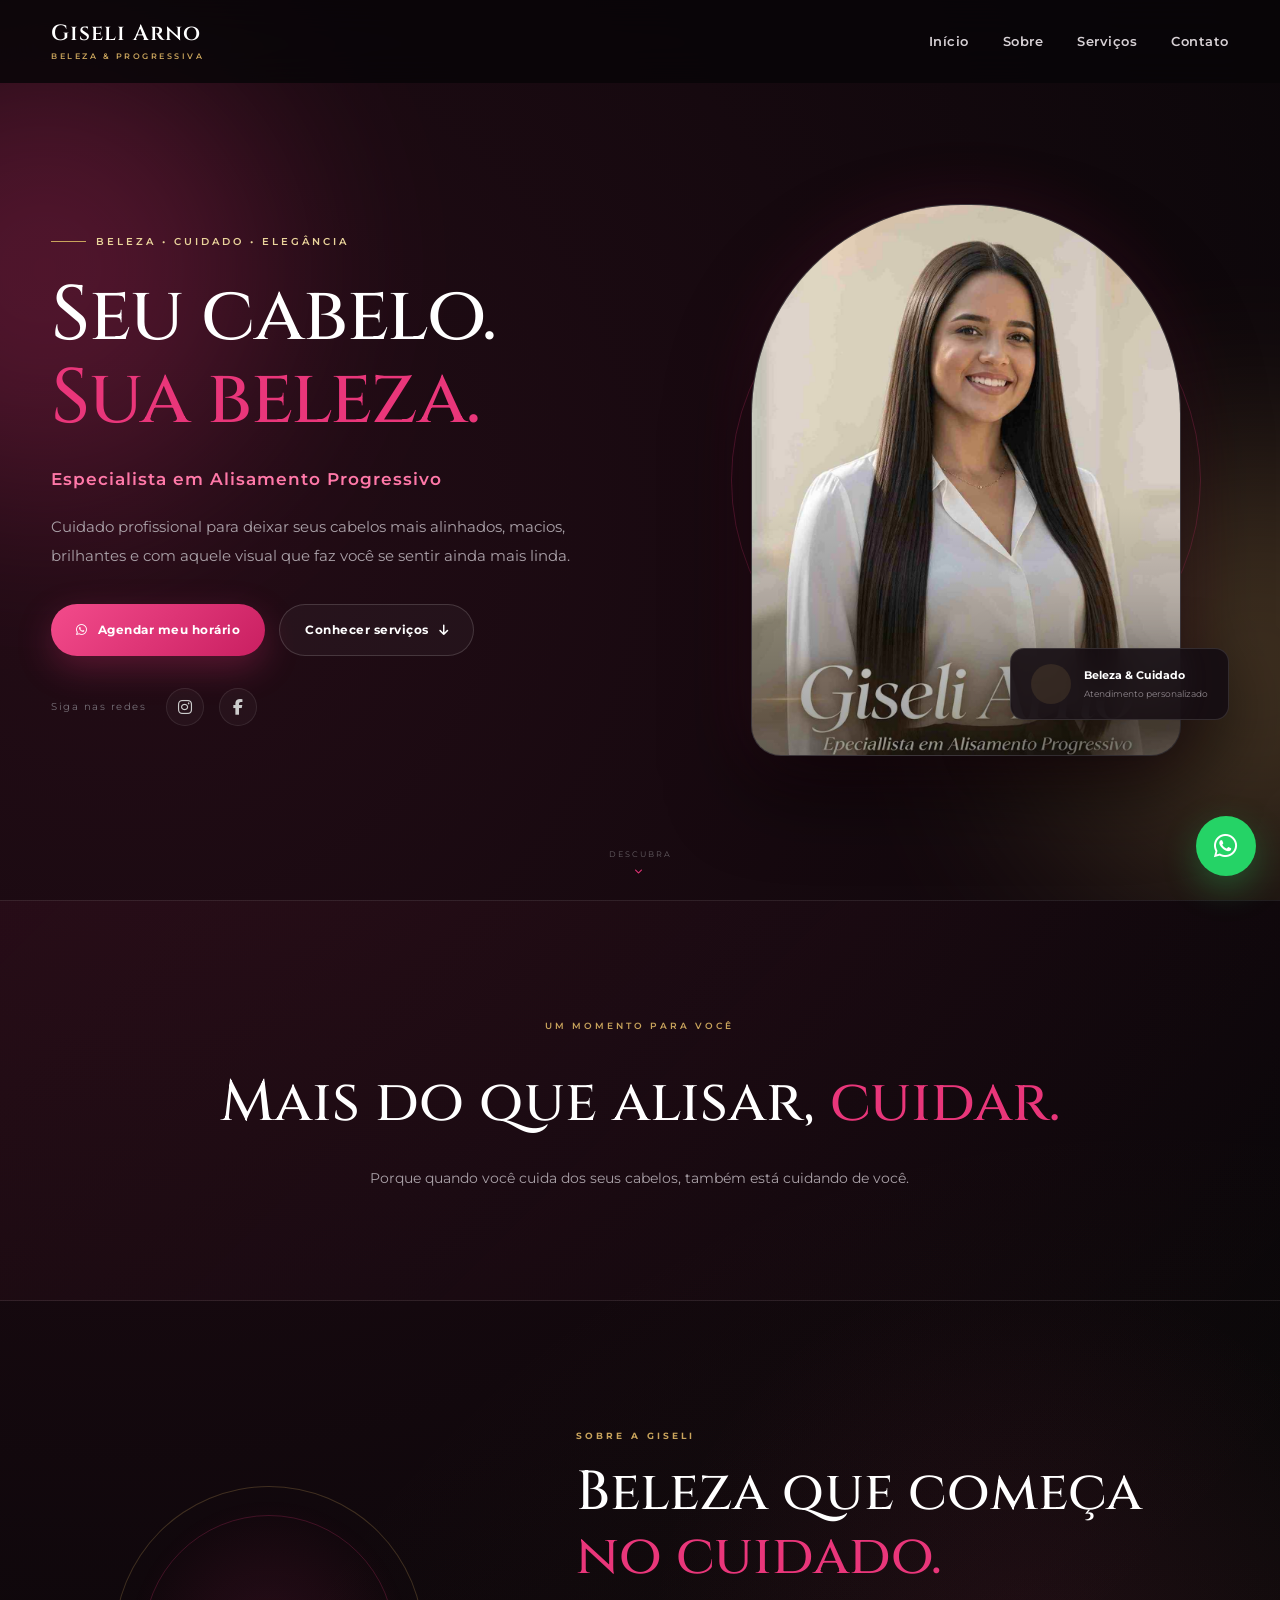
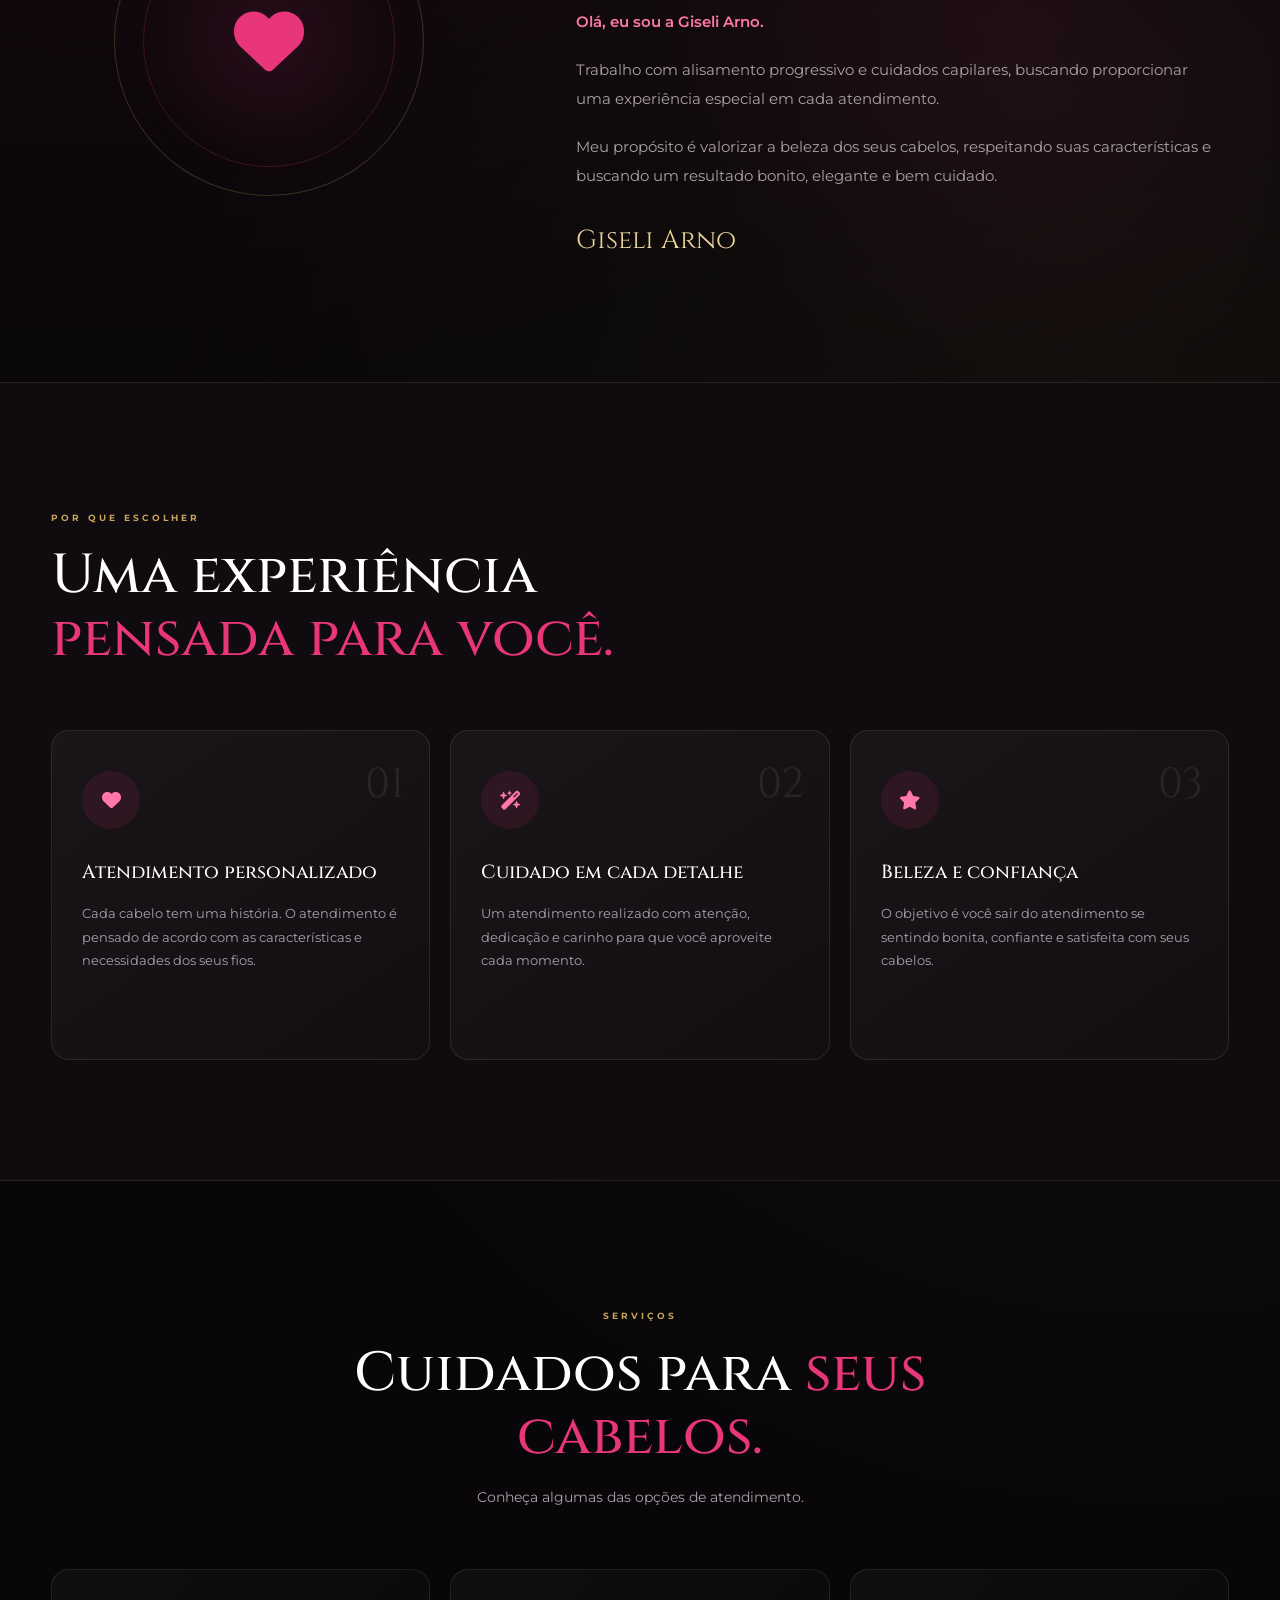
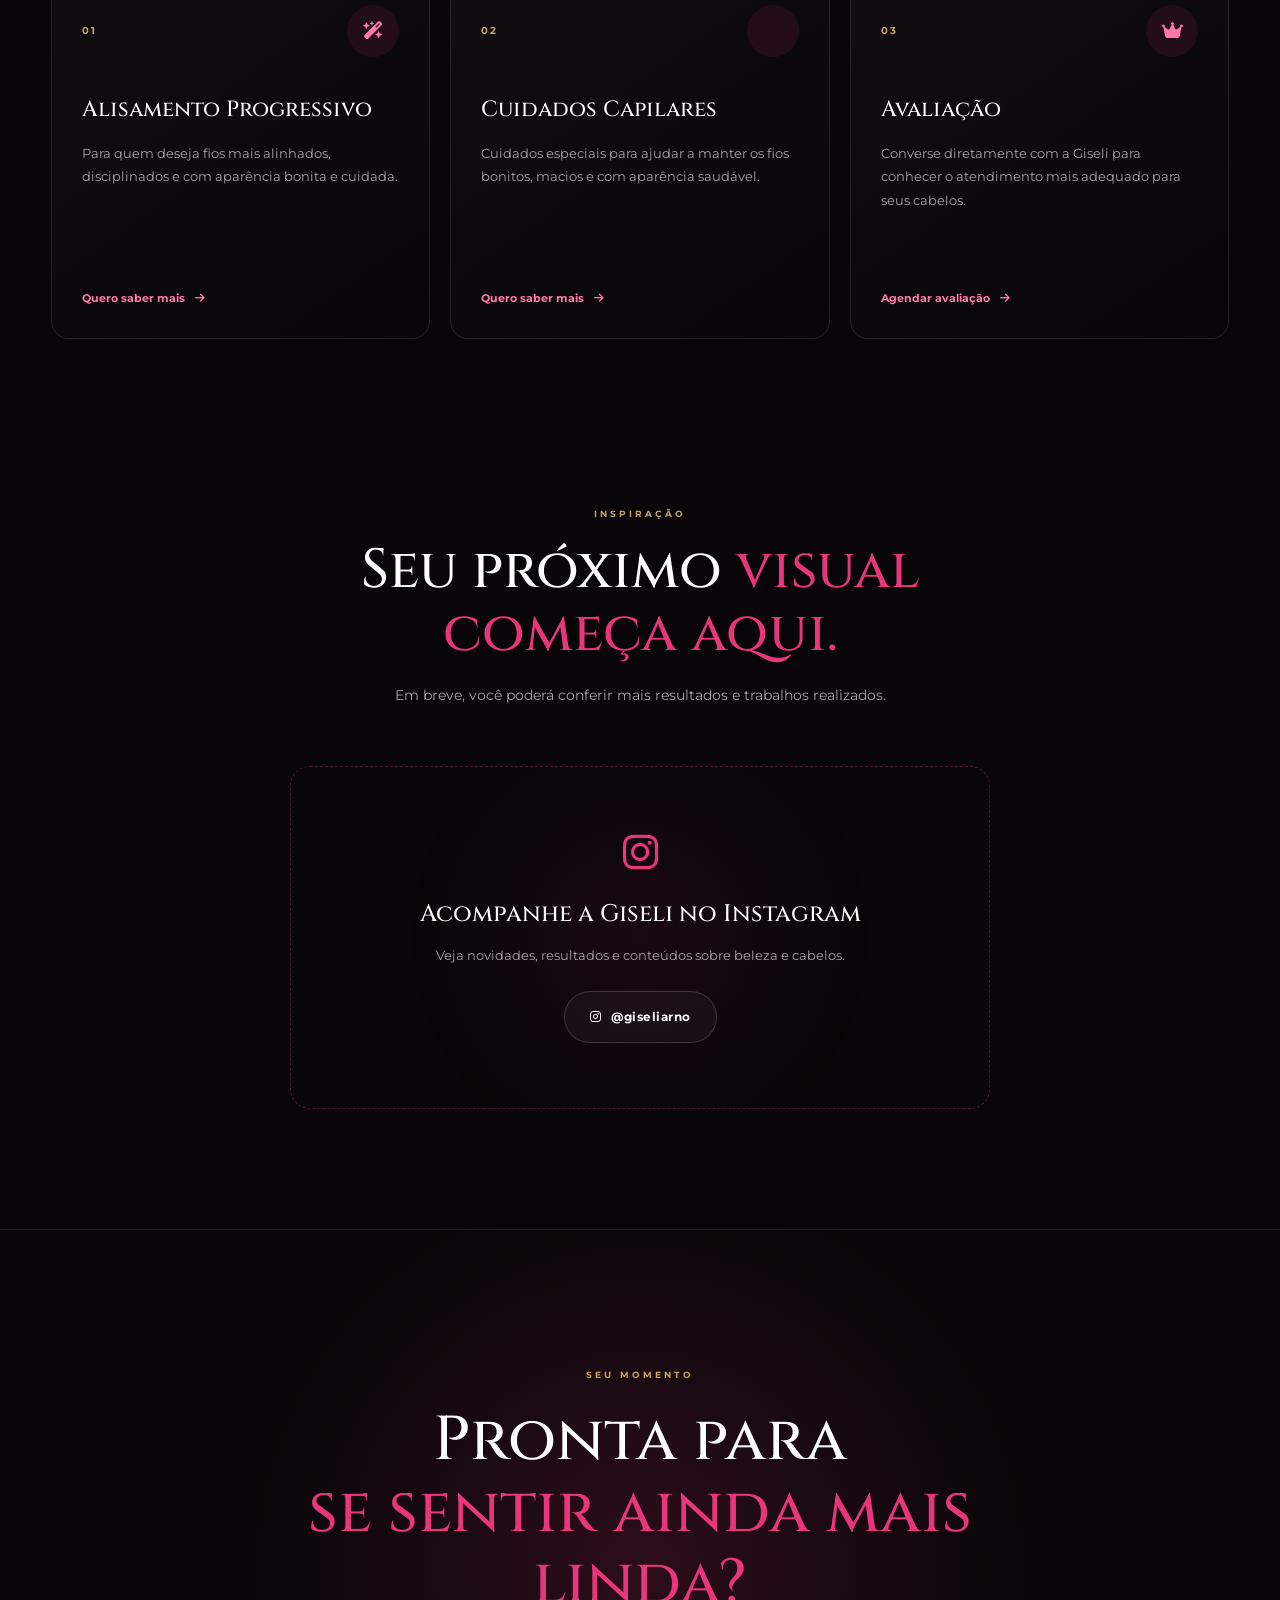
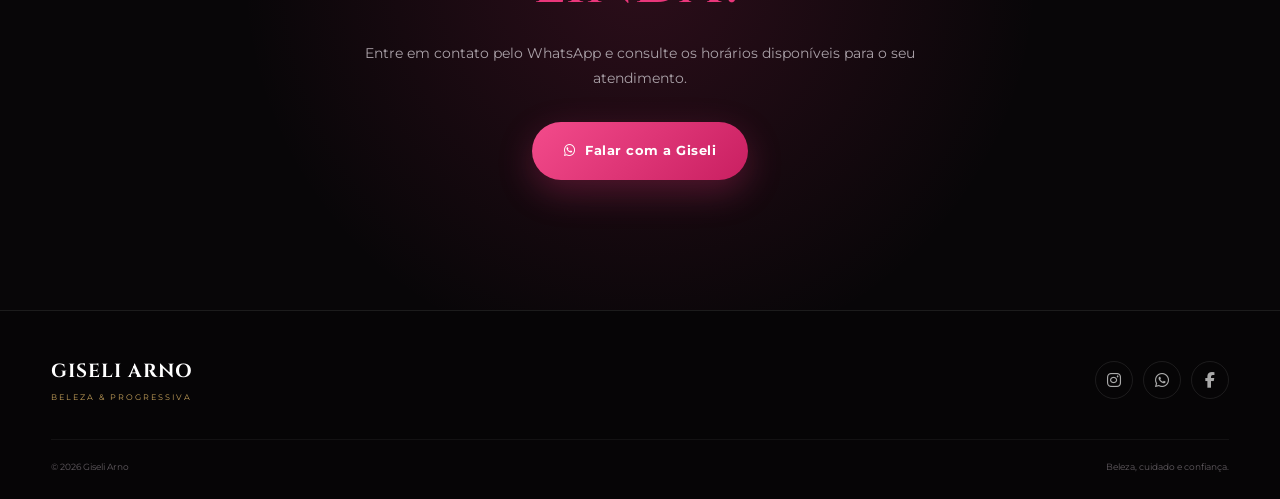
<file: index.html>
<!DOCTYPE html>
<html lang="pt-BR">

<head>
    <meta charset="UTF-8">

    <meta
        name="viewport"
        content="width=device-width, initial-scale=1.0"
    >

    <meta
        name="description"
        content="Giseli Arno — Alisamento Progressivo, beleza e cuidado profissional para seus cabelos."
    >

    <meta name="theme-color" content="#0a0709">

    <title>Giseli Arno | Beleza & Progressiva</title>

    <!-- Google Fonts -->
    <link rel="preconnect" href="https://fonts.googleapis.com">
    <link rel="preconnect" href="https://fonts.gstatic.com" crossorigin>

    <link
        href="https://fonts.googleapis.com/css2?family=Cinzel:wght@500;600&family=Montserrat:wght@400;500;600;700&display=swap"
        rel="stylesheet"
    >

    <!-- Font Awesome -->
    <link
        rel="stylesheet"
        href="https://cdnjs.cloudflare.com/ajax/libs/font-awesome/6.5.2/css/all.min.css"
    >

    <!-- CSS -->
    <link rel="stylesheet" href="style.css">
</head>

<body>

    <!-- ==================================================
         MENU
    =================================================== -->

    <header class="header" id="header">

        <div class="container header-content">

            <a href="#inicio" class="logo">
                <span>Giseli Arno</span>
                <small>BELEZA & PROGRESSIVA</small>
            </a>

            <button
                class="menu-toggle"
                id="menuToggle"
                aria-label="Abrir menu"
                type="button"
            >
                <i class="fas fa-bars"></i>
            </button>

            <nav class="nav" id="nav">

                <a href="#inicio">Início</a>
                <a href="#sobre">Sobre</a>
                <a href="#servicos">Serviços</a>
                <a href="#contato">Contato</a>

            </nav>

        </div>

    </header>


    <!-- ==================================================
         CONTEÚDO
    =================================================== -->

    <main>

        <!-- ==================================================
             HERO
        =================================================== -->

        <section class="hero" id="inicio">

            <div class="hero-glow hero-glow-one"></div>
            <div class="hero-glow hero-glow-two"></div>

            <div class="container hero-grid">

                <!-- TEXTO -->

                <div class="hero-content">

                    <div class="hero-kicker">
                        <span></span>
                        BELEZA • CUIDADO • ELEGÂNCIA
                    </div>

                    <h1>
                        Seu cabelo.
                        <strong>
                            Sua beleza.
                        </strong>
                    </h1>

                    <p class="hero-specialty">
                        Especialista em Alisamento Progressivo
                    </p>

                    <p class="hero-text">
                        Cuidado profissional para deixar seus cabelos
                        mais alinhados, macios, brilhantes e com aquele
                        visual que faz você se sentir ainda mais linda.
                    </p>

                    <div class="hero-buttons">

                        <a
                            href="https://wa.me/5545988037494?text=Olá%20Giseli!%20Gostaria%20de%20agendar%20um%20horário."
                            target="_blank"
                            rel="noopener noreferrer"
                            class="btn btn-primary"
                        >
                            <i class="fab fa-whatsapp"></i>
                            Agendar meu horário
                        </a>

                        <a
                            href="#servicos"
                            class="btn btn-secondary"
                        >
                            Conhecer serviços
                            <i class="fas fa-arrow-down"></i>
                        </a>

                    </div>

                    <div class="hero-social">

                        <span>Siga nas redes</span>

                        <a
                            href="https://instagram.com/giseliarno"
                            target="_blank"
                            rel="noopener noreferrer"
                            aria-label="Instagram"
                        >
                            <i class="fab fa-instagram"></i>
                        </a>

                        <a
                            href="https://facebook.com/"
                            target="_blank"
                            rel="noopener noreferrer"
                            aria-label="Facebook"
                        >
                            <i class="fab fa-facebook-f"></i>
                        </a>

                    </div>

                </div>


                <!-- FOTO -->

                <div class="hero-visual">

                    <div class="hero-ring"></div>

                    <div class="hero-photo">

                        <img
                            src="gisele-arno.jpg"
                            alt="Giseli Arno — especialista em alisamento progressivo"
                        >

                    </div>

                    <div class="hero-card">

                        <div class="hero-card-icon">
                            <i class="fas fa-sparkles"></i>
                        </div>

                        <div>
                            <strong>Beleza & Cuidado</strong>

                            <span>
                                Atendimento personalizado
                            </span>
                        </div>

                    </div>

                </div>

            </div>

            <div class="scroll-indicator">
                <span>Descubra</span>
                <i class="fas fa-chevron-down"></i>
            </div>

        </section>


        <!-- ==================================================
             FRASE DE IMPACTO
        =================================================== -->

        <section class="statement">

            <div class="container statement-content">

                <span class="section-mini-title">
                    UM MOMENTO PARA VOCÊ
                </span>

                <h2>
                    Mais do que alisar,
                    <em>cuidar.</em>
                </h2>

                <p>
                    Porque quando você cuida dos seus cabelos,
                    também está cuidando de você.
                </p>

            </div>

        </section>


        <!-- ==================================================
             SOBRE
        =================================================== -->

        <section class="about section" id="sobre">

            <div class="container about-grid">

                <div class="about-decoration">
                    <i class="fas fa-heart"></i>
                </div>

                <div class="about-content">

                    <span class="section-label">
                        SOBRE A GISELI
                    </span>

                    <h2>
                        Beleza que começa
                        <span>no cuidado.</span>
                    </h2>

                    <p>
                        Olá, eu sou a Giseli Arno.
                    </p>

                    <p>
                        Trabalho com alisamento progressivo e cuidados
                        capilares, buscando proporcionar uma experiência
                        especial em cada atendimento.
                    </p>

                    <p>
                        Meu propósito é valorizar a beleza dos seus
                        cabelos, respeitando suas características e
                        buscando um resultado bonito, elegante e
                        bem cuidado.
                    </p>

                    <div class="about-signature">
                        Giseli Arno
                    </div>

                </div>

            </div>

        </section>


        <!-- ==================================================
             DIFERENCIAIS
        =================================================== -->

        <section class="benefits section">

            <div class="container">

                <div class="section-heading">

                    <span class="section-label">
                        POR QUE ESCOLHER
                    </span>

                    <h2>
                        Uma experiência
                        <span>pensada para você.</span>
                    </h2>

                </div>


                <div class="benefits-grid">

                    <article class="benefit-card">

                        <div class="benefit-number">
                            01
                        </div>

                        <div class="benefit-icon">
                            <i class="fas fa-heart"></i>
                        </div>

                        <h3>
                            Atendimento personalizado
                        </h3>

                        <p>
                            Cada cabelo tem uma história. O atendimento
                            é pensado de acordo com as características
                            e necessidades dos seus fios.
                        </p>

                    </article>


                    <article class="benefit-card">

                        <div class="benefit-number">
                            02
                        </div>

                        <div class="benefit-icon">
                            <i class="fas fa-wand-magic-sparkles"></i>
                        </div>

                        <h3>
                            Cuidado em cada detalhe
                        </h3>

                        <p>
                            Um atendimento realizado com atenção,
                            dedicação e carinho para que você aproveite
                            cada momento.
                        </p>

                    </article>


                    <article class="benefit-card">

                        <div class="benefit-number">
                            03
                        </div>

                        <div class="benefit-icon">
                            <i class="fas fa-star"></i>
                        </div>

                        <h3>
                            Beleza e confiança
                        </h3>

                        <p>
                            O objetivo é você sair do atendimento
                            se sentindo bonita, confiante e satisfeita
                            com seus cabelos.
                        </p>

                    </article>

                </div>

            </div>

        </section>


        <!-- ==================================================
             SERVIÇOS
        =================================================== -->

        <section class="services section" id="servicos">

            <div class="container">

                <div class="section-heading center">

                    <span class="section-label">
                        SERVIÇOS
                    </span>

                    <h2>
                        Cuidados para
                        <span>seus cabelos.</span>
                    </h2>

                    <p>
                        Conheça algumas das opções de atendimento.
                    </p>

                </div>


                <div class="services-grid">

                    <article class="service">

                        <div class="service-top">

                            <span class="service-number">
                                01
                            </span>

                            <div class="service-icon">
                                <i class="fas fa-wand-magic-sparkles"></i>
                            </div>

                        </div>

                        <h3>
                            Alisamento Progressivo
                        </h3>

                        <p>
                            Para quem deseja fios mais alinhados,
                            disciplinados e com aparência bonita
                            e cuidada.
                        </p>

                        <a
                            href="https://wa.me/5545988037494?text=Olá%20Giseli!%20Gostaria%20de%20saber%20mais%20sobre%20o%20alisamento%20progressivo."
                            target="_blank"
                            rel="noopener noreferrer"
                        >
                            Quero saber mais
                            <i class="fas fa-arrow-right"></i>
                        </a>

                    </article>


                    <article class="service">

                        <div class="service-top">

                            <span class="service-number">
                                02
                            </span>

                            <div class="service-icon">
                                <i class="fas fa-sparkles"></i>
                            </div>

                        </div>

                        <h3>
                            Cuidados Capilares
                        </h3>

                        <p>
                            Cuidados especiais para ajudar a manter
                            os fios bonitos, macios e com aparência
                            saudável.
                        </p>

                        <a
                            href="https://wa.me/5545988037494?text=Olá%20Giseli!%20Gostaria%20de%20saber%20mais%20sobre%20os%20cuidados%20capilares."
                            target="_blank"
                            rel="noopener noreferrer"
                        >
                            Quero saber mais
                            <i class="fas fa-arrow-right"></i>
                        </a>

                    </article>


                    <article class="service">

                        <div class="service-top">

                            <span class="service-number">
                                03
                            </span>

                            <div class="service-icon">
                                <i class="fas fa-crown"></i>
                            </div>

                        </div>

                        <h3>
                            Avaliação
                        </h3>

                        <p>
                            Converse diretamente com a Giseli para
                            conhecer o atendimento mais adequado
                            para seus cabelos.
                        </p>

                        <a
                            href="https://wa.me/5545988037494?text=Olá%20Giseli!%20Gostaria%20de%20agendar%20uma%20avaliação."
                            target="_blank"
                            rel="noopener noreferrer"
                        >
                            Agendar avaliação
                            <i class="fas fa-arrow-right"></i>
                        </a>

                    </article>

                </div>

            </div>

        </section>


        <!-- ==================================================
             INSTAGRAM / GALERIA
        =================================================== -->

        <section class="gallery section">

            <div class="container">

                <div class="section-heading center">

                    <span class="section-label">
                        INSPIRAÇÃO
                    </span>

                    <h2>
                        Seu próximo
                        <span>visual começa aqui.</span>
                    </h2>

                    <p>
                        Em breve, você poderá conferir mais resultados
                        e trabalhos realizados.
                    </p>

                </div>


                <div class="gallery-placeholder">

                    <i class="fab fa-instagram"></i>

                    <h3>
                        Acompanhe a Giseli no Instagram
                    </h3>

                    <p>
                        Veja novidades, resultados e conteúdos
                        sobre beleza e cabelos.
                    </p>

                    <a
                        href="https://instagram.com/giseliarno"
                        target="_blank"
                        rel="noopener noreferrer"
                        class="btn btn-secondary"
                    >
                        <i class="fab fa-instagram"></i>
                        @giseliarno
                    </a>

                </div>

            </div>

        </section>


        <!-- ==================================================
             CTA FINAL
        =================================================== -->

        <section class="cta" id="contato">

            <div class="cta-background"></div>

            <div class="container cta-content">

                <span class="section-label">
                    SEU MOMENTO
                </span>

                <h2>
                    Pronta para
                    <span>se sentir ainda mais linda?</span>
                </h2>

                <p>
                    Entre em contato pelo WhatsApp e consulte
                    os horários disponíveis para o seu atendimento.
                </p>

                <a
                    href="https://wa.me/5545988037494?text=Olá%20Giseli!%20Vi%20seu%20site%20e%20gostaria%20de%20agendar%20um%20horário."
                    target="_blank"
                    rel="noopener noreferrer"
                    class="btn btn-primary btn-large"
                >
                    <i class="fab fa-whatsapp"></i>
                    Falar com a Giseli
                </a>

            </div>

        </section>

    </main>


    <!-- ==================================================
         RODAPÉ
    =================================================== -->

    <footer class="footer">

        <div class="container">

            <div class="footer-main">

                <div class="footer-brand">

                    <strong>
                        GISELI ARNO
                    </strong>

                    <span>
                        BELEZA & PROGRESSIVA
                    </span>

                </div>


                <div class="footer-social">

                    <a
                        href="https://instagram.com/giseliarno"
                        target="_blank"
                        rel="noopener noreferrer"
                        aria-label="Instagram"
                    >
                        <i class="fab fa-instagram"></i>
                    </a>

                    <a
                        href="https://wa.me/5545988037494"
                        target="_blank"
                        rel="noopener noreferrer"
                        aria-label="WhatsApp"
                    >
                        <i class="fab fa-whatsapp"></i>
                    </a>

                    <a
                        href="https://facebook.com/"
                        target="_blank"
                        rel="noopener noreferrer"
                        aria-label="Facebook"
                    >
                        <i class="fab fa-facebook-f"></i>
                    </a>

                </div>

            </div>


            <div class="footer-bottom">

                <span>
                    © 2026 Giseli Arno
                </span>

                <span>
                    Beleza, cuidado e confiança.
                </span>

            </div>

        </div>

    </footer>


    <!-- ==================================================
         WHATSAPP FLUTUANTE
    =================================================== -->

    <a
        href="https://wa.me/5545988037494?text=Olá%20Giseli!%20Vi%20seu%20site%20e%20gostaria%20de%20agendar%20um%20horário."
        target="_blank"
        rel="noopener noreferrer"
        class="whatsapp-float"
        aria-label="Falar com a Giseli pelo WhatsApp"
    >
        <i class="fab fa-whatsapp"></i>
    </a>


    <!-- JavaScript -->
    <script src="script.js"></script>

</body>

</html>
</file>
<file: style.css>
/* =========================================================
   GISELI ARNO — BELEZA & PROGRESSIVA
   VERSÃO 2
========================================================= */

:root {
    --preto: #080608;
    --preto-2: #100b0f;
    --preto-3: #171015;

    --rosa: #e9367a;
    --rosa-claro: #ff78a8;
    --rosa-suave: #ffb7cf;

    --dourado: #c9a45c;
    --dourado-claro: #ead49b;

    --branco: #ffffff;
    --texto: #eeeeee;
    --cinza: #aaa1a8;

    --borda: rgba(255, 255, 255, 0.09);

    --sombra:
        0 25px 70px rgba(0, 0, 0, 0.45);

    --transicao: 0.3s ease;
}


/* =========================================================
   RESET
========================================================= */

* {
    margin: 0;
    padding: 0;
    box-sizing: border-box;
}

html {
    scroll-behavior: smooth;
}

body {
    background:
        radial-gradient(
            circle at 10% 10%,
            rgba(233, 54, 122, 0.12),
            transparent 30%
        ),
        radial-gradient(
            circle at 90% 40%,
            rgba(201, 164, 92, 0.06),
            transparent 30%
        ),
        var(--preto);

    color: var(--texto);

    font-family: "Montserrat", sans-serif;

    line-height: 1.6;

    overflow-x: hidden;
}

img {
    display: block;
    max-width: 100%;
}

a {
    color: inherit;
    text-decoration: none;
}

button {
    font: inherit;
}

.container {
    width: min(1180px, 92%);
    margin: 0 auto;
}


/* =========================================================
   HEADER
========================================================= */

.header {
    position: fixed;
    top: 0;
    left: 0;

    width: 100%;

    z-index: 1000;

    background: rgba(8, 6, 8, 0.82);

    border-bottom: 1px solid transparent;

    backdrop-filter: blur(18px);

    transition: var(--transicao);
}

.header.scrolled {
    border-bottom-color: var(--borda);

    background: rgba(8, 6, 8, 0.96);
}

.header-content {
    min-height: 82px;

    display: flex;
    align-items: center;
    justify-content: space-between;
}


/* LOGO */

.logo {
    display: flex;
    flex-direction: column;

    line-height: 1;
}

.logo span {
    font-family: "Cinzel", serif;

    color: var(--branco);

    font-size: 22px;
    font-weight: 600;

    letter-spacing: 1px;
}

.logo small {
    margin-top: 7px;

    color: var(--dourado);

    font-size: 8px;
    font-weight: 600;

    letter-spacing: 2.5px;
}


/* NAV */

.nav {
    display: flex;
    align-items: center;
    gap: 34px;
}

.nav a {
    position: relative;

    color: #d7d1d5;

    font-size: 13px;
    font-weight: 600;

    letter-spacing: 0.5px;

    transition: var(--transicao);
}

.nav a::after {
    content: "";

    position: absolute;

    left: 0;
    bottom: -8px;

    width: 0;
    height: 2px;

    background: var(--rosa);

    transition: var(--transicao);
}

.nav a:hover {
    color: var(--branco);
}

.nav a:hover::after {
    width: 100%;
}


/* MENU MOBILE */

.menu-toggle {
    display: none;

    width: 44px;
    height: 44px;

    border: 1px solid var(--borda);

    border-radius: 50%;

    background: rgba(255, 255, 255, 0.04);

    color: var(--branco);

    cursor: pointer;
}


/* =========================================================
   HERO
========================================================= */

.hero {
    position: relative;

    min-height: 100vh;

    display: flex;
    align-items: center;

    padding: 150px 0 90px;

    overflow: hidden;
}

.hero-grid {
    display: grid;

    grid-template-columns: 1.05fr 0.95fr;

    align-items: center;

    gap: 70px;
}


/* GLOW */

.hero-glow {
    position: absolute;

    width: 450px;
    height: 450px;

    border-radius: 50%;

    filter: blur(100px);

    pointer-events: none;

    opacity: 0.25;
}

.hero-glow-one {
    top: 5%;
    left: -180px;

    background: var(--rosa);
}

.hero-glow-two {
    right: -200px;
    bottom: 0;

    background: var(--dourado);
}


/* HERO TEXTO */

.hero-content {
    position: relative;
    z-index: 2;
}

.hero-kicker {
    display: flex;
    align-items: center;
    gap: 10px;

    margin-bottom: 25px;

    color: var(--dourado-claro);

    font-size: 10px;
    font-weight: 600;

    letter-spacing: 3px;
}

.hero-kicker span {
    width: 35px;
    height: 1px;

    background: var(--dourado);
}

.hero h1 {
    max-width: 650px;

    color: var(--branco);

    font-family: "Cinzel", serif;

    font-size: clamp(48px, 6vw, 82px);

    font-weight: 500;

    line-height: 1.08;

    letter-spacing: -1px;
}

.hero h1 strong {
    display: block;

    color: var(--rosa);

    font-weight: 500;
}

.hero-specialty {
    margin-top: 25px;

    color: var(--rosa-claro);

    font-size: 17px;
    font-weight: 600;

    letter-spacing: 1px;
}

.hero-text {
    max-width: 600px;

    margin-top: 20px;

    color: var(--cinza);

    font-size: 15px;

    line-height: 1.9;
}


/* BOTÕES */

.hero-buttons {
    display: flex;
    flex-wrap: wrap;

    gap: 14px;

    margin-top: 34px;
}

.btn {
    min-height: 52px;

    display: inline-flex;
    align-items: center;
    justify-content: center;

    gap: 10px;

    padding: 0 25px;

    border-radius: 50px;

    font-size: 12px;
    font-weight: 700;

    letter-spacing: 0.5px;

    transition:
        transform var(--transicao),
        box-shadow var(--transicao),
        background var(--transicao);
}

.btn:hover {
    transform: translateY(-3px);
}


/* BOTÃO PRINCIPAL */

.btn-primary {
    color: #fff;

    background:
        linear-gradient(
            135deg,
            #f34b8b,
            #c91f61
        );

    box-shadow:
        0 12px 35px rgba(233, 54, 122, 0.28);
}

.btn-primary:hover {
    box-shadow:
        0 18px 45px rgba(233, 54, 122, 0.4);
}


/* BOTÃO SECUNDÁRIO */

.btn-secondary {
    color: var(--branco);

    border: 1px solid rgba(255, 255, 255, 0.15);

    background: rgba(255, 255, 255, 0.035);
}

.btn-secondary:hover {
    border-color: var(--rosa);

    background: rgba(233, 54, 122, 0.08);
}


/* SOCIAL */

.hero-social {
    display: flex;
    align-items: center;
    gap: 15px;

    margin-top: 32px;
}

.hero-social span {
    margin-right: 5px;

    color: #777078;

    font-size: 10px;

    letter-spacing: 1.5px;
}

.hero-social a {
    width: 38px;
    height: 38px;

    display: flex;
    align-items: center;
    justify-content: center;

    border: 1px solid var(--borda);

    border-radius: 50%;

    color: #ccc;

    background: rgba(255, 255, 255, 0.03);

    transition: var(--transicao);
}

.hero-social a:hover {
    color: var(--branco);

    border-color: var(--rosa);

    background: var(--rosa);

    transform: translateY(-3px);
}


/* =========================================================
   FOTO HERO
========================================================= */

.hero-visual {
    position: relative;

    min-height: 620px;

    display: flex;
    align-items: center;
    justify-content: center;
}

.hero-ring {
    position: absolute;

    width: 470px;
    height: 470px;

    border: 1px solid rgba(233, 54, 122, 0.28);

    border-radius: 50%;
}

.hero-ring::before {
    content: "";

    position: absolute;

    inset: 22px;

    border: 1px solid rgba(201, 164, 92, 0.22);

    border-radius: 50%;
}

.hero-photo {
    position: relative;

    width: min(430px, 82vw);

    aspect-ratio: 0.78;

    overflow: hidden;

    border-radius: 210px 210px 30px 30px;

    border: 1px solid rgba(255, 255, 255, 0.16);

    background: #171015;

    box-shadow:
        0 35px 80px rgba(0, 0, 0, 0.6),
        0 0 70px rgba(233, 54, 122, 0.14);

    z-index: 2;
}

.hero-photo::after {
    content: "";

    position: absolute;

    inset: 0;

    background:
        linear-gradient(
            180deg,
            transparent 55%,
            rgba(0, 0, 0, 0.4)
        );

    pointer-events: none;
}

.hero-photo img {
    width: 100%;
    height: 100%;

    object-fit: cover;

    transition: transform 0.7s ease;
}

.hero-photo:hover img {
    transform: scale(1.04);
}


/* CARTÃO SOBRE FOTO */

.hero-card {
    position: absolute;

    right: 0;
    bottom: 70px;

    z-index: 5;

    display: flex;
    align-items: center;
    gap: 13px;

    padding: 15px 20px;

    border: 1px solid rgba(255, 255, 255, 0.12);

    border-radius: 14px;

    background: rgba(20, 13, 18, 0.9);

    backdrop-filter: blur(15px);

    box-shadow: var(--sombra);
}

.hero-card-icon {
    width: 40px;
    height: 40px;

    display: flex;
    align-items: center;
    justify-content: center;

    border-radius: 50%;

    color: var(--dourado-claro);

    background: rgba(201, 164, 92, 0.12);
}

.hero-card strong {
    display: block;

    color: var(--branco);

    font-size: 11px;
}

.hero-card span {
    display: block;

    margin-top: 3px;

    color: #8f878d;

    font-size: 9px;
}


/* SCROLL */

.scroll-indicator {
    position: absolute;

    left: 50%;
    bottom: 25px;

    transform: translateX(-50%);

    display: flex;
    flex-direction: column;
    align-items: center;

    gap: 6px;

    color: #665f64;

    font-size: 8px;

    letter-spacing: 2px;
    text-transform: uppercase;
}

.scroll-indicator i {
    color: var(--rosa);
}


/* =========================================================
   FRASE
========================================================= */

.statement {
    position: relative;

    padding: 110px 20px;

    border-top: 1px solid var(--borda);
    border-bottom: 1px solid var(--borda);

    background:
        linear-gradient(
            135deg,
            rgba(233, 54, 122, 0.05),
            transparent
        );
}

.statement-content {
    text-align: center;
}

.section-mini-title {
    color: var(--dourado);

    font-size: 9px;
    font-weight: 600;

    letter-spacing: 3px;
}

.statement h2 {
    margin-top: 20px;

    color: var(--branco);

    font-family: "Cinzel", serif;

    font-size: clamp(34px, 5vw, 58px);

    font-weight: 500;
}

.statement h2 em {
    color: var(--rosa);

    font-style: normal;
}

.statement p {
    margin-top: 18px;

    color: var(--cinza);

    font-size: 14px;
}


/* =========================================================
   SEÇÕES
========================================================= */

.section {
    padding: 120px 0;
}

.section-heading {
    max-width: 700px;

    margin-bottom: 60px;
}

.section-heading.center {
    margin-left: auto;
    margin-right: auto;

    text-align: center;
}

.section-label {
    color: var(--dourado);

    font-size: 9px;
    font-weight: 700;

    letter-spacing: 3px;
}

.section-heading h2,
.about-content h2 {
    margin-top: 15px;

    color: var(--branco);

    font-family: "Cinzel", serif;

    font-size: clamp(34px, 4.5vw, 55px);

    font-weight: 500;

    line-height: 1.15;
}

.section-heading h2 span,
.about-content h2 span {
    color: var(--rosa);
}

.section-heading p {
    margin-top: 18px;

    color: var(--cinza);

    font-size: 14px;
}


/* =========================================================
   SOBRE
========================================================= */

.about {
    position: relative;

    background:
        radial-gradient(
            circle at 80% 50%,
            rgba(233, 54, 122, 0.08),
            transparent 35%
        );
}

.about-grid {
    position: relative;

    display: grid;

    grid-template-columns: 0.8fr 1.2fr;

    gap: 90px;

    align-items: center;
}

.about-decoration {
    width: 310px;
    height: 310px;

    display: flex;
    align-items: center;
    justify-content: center;

    justify-self: center;

    border: 1px solid rgba(201, 164, 92, 0.25);

    border-radius: 50%;

    color: var(--rosa);

    font-size: 70px;

    background:
        radial-gradient(
            circle,
            rgba(233, 54, 122, 0.12),
            transparent 65%
        );
}

.about-decoration::before {
    content: "";

    position: absolute;

    width: 250px;
    height: 250px;

    border: 1px solid rgba(233, 54, 122, 0.22);

    border-radius: 50%;
}

.about-content {
    max-width: 650px;
}

.about-content > p {
    margin-top: 20px;

    color: var(--cinza);

    font-size: 15px;

    line-height: 1.9;
}

.about-content > p:first-of-type {
    color: var(--rosa-claro);

    font-weight: 600;
}

.about-signature {
    margin-top: 30px;

    color: var(--dourado-claro);

    font-family: "Cinzel", serif;

    font-size: 26px;
}


/* =========================================================
   BENEFÍCIOS
========================================================= */

.benefits {
    background: var(--preto-2);

    border-top: 1px solid var(--borda);
    border-bottom: 1px solid var(--borda);
}

.benefits-grid {
    display: grid;

    grid-template-columns: repeat(3, 1fr);

    gap: 20px;
}

.benefit-card {
    position: relative;

    padding: 40px 30px;

    min-height: 330px;

    border: 1px solid var(--borda);

    border-radius: 18px;

    background:
        linear-gradient(
            145deg,
            rgba(255, 255, 255, 0.045),
            rgba(255, 255, 255, 0.015)
        );

    overflow: hidden;

    transition: var(--transicao);
}

.benefit-card:hover {
    transform: translateY(-8px);

    border-color: rgba(233, 54, 122, 0.4);

    box-shadow:
        0 25px 60px rgba(0, 0, 0, 0.35);
}

.benefit-number {
    position: absolute;

    top: 20px;
    right: 25px;

    color: rgba(255, 255, 255, 0.08);

    font-family: "Cinzel", serif;

    font-size: 42px;
}

.benefit-icon {
    width: 58px;
    height: 58px;

    display: flex;
    align-items: center;
    justify-content: center;

    margin-bottom: 28px;

    border-radius: 50%;

    color: var(--rosa-claro);

    background: rgba(233, 54, 122, 0.1);

    font-size: 19px;
}

.benefit-card h3 {
    color: var(--branco);

    font-family: "Cinzel", serif;

    font-size: 19px;

    font-weight: 500;
}

.benefit-card p {
    margin-top: 15px;

    color: var(--cinza);

    font-size: 13px;

    line-height: 1.8;
}


/* =========================================================
   SERVIÇOS
========================================================= */

.services-grid {
    display: grid;

    grid-template-columns: repeat(3, 1fr);

    gap: 20px;
}

.service {
    position: relative;

    padding: 35px 30px 32px;

    min-height: 370px;

    border: 1px solid var(--borda);

    border-radius: 18px;

    background:
        linear-gradient(
            145deg,
            rgba(255, 255, 255, 0.035),
            transparent
        );

    transition: var(--transicao);
}

.service:hover {
    transform: translateY(-8px);

    border-color: rgba(201, 164, 92, 0.35);
}

.service-top {
    display: flex;
    align-items: center;
    justify-content: space-between;
}

.service-number {
    color: var(--dourado);

    font-size: 10px;
    font-weight: 700;

    letter-spacing: 2px;
}

.service-icon {
    width: 52px;
    height: 52px;

    display: flex;
    align-items: center;
    justify-content: center;

    border-radius: 50%;

    color: var(--rosa-claro);

    background: rgba(233, 54, 122, 0.1);

    font-size: 18px;
}

.service h3 {
    margin-top: 35px;

    color: var(--branco);

    font-family: "Cinzel", serif;

    font-size: 22px;

    font-weight: 500;
}

.service p {
    margin-top: 15px;

    color: var(--cinza);

    font-size: 13px;

    line-height: 1.8;
}

.service a {
    position: absolute;

    left: 30px;
    bottom: 30px;

    display: flex;
    align-items: center;

    gap: 10px;

    color: var(--rosa-claro);

    font-size: 11px;
    font-weight: 700;

    transition: var(--transicao);
}

.service a:hover {
    color: var(--branco);

    gap: 15px;
}


/* =========================================================
   GALERIA / INSTAGRAM
========================================================= */

.gallery {
    padding-top: 40px;
}

.gallery-placeholder {
    max-width: 700px;

    margin: 0 auto;

    padding: 65px 30px;

    text-align: center;

    border: 1px dashed rgba(233, 54, 122, 0.3);

    border-radius: 20px;

    background:
        radial-gradient(
            circle at center,
            rgba(233, 54, 122, 0.08),
            transparent 60%
        );
}

.gallery-placeholder > i {
    color: var(--rosa);

    font-size: 40px;
}

.gallery-placeholder h3 {
    margin-top: 20px;

    color: var(--branco);

    font-family: "Cinzel", serif;

    font-size: 24px;

    font-weight: 500;
}

.gallery-placeholder p {
    max-width: 450px;

    margin: 12px auto 25px;

    color: var(--cinza);

    font-size: 13px;
}


/* =========================================================
   CTA
========================================================= */

.cta {
    position: relative;

    padding: 130px 20px;

    overflow: hidden;

    border-top: 1px solid var(--borda);
}

.cta-background {
    position: absolute;

    inset: 0;

    background:
        radial-gradient(
            circle at center,
            rgba(233, 54, 122, 0.16),
            transparent 55%
        );

    pointer-events: none;
}

.cta-content {
    position: relative;

    max-width: 800px;

    text-align: center;
}

.cta h2 {
    margin-top: 20px;

    color: var(--branco);

    font-family: "Cinzel", serif;

    font-size: clamp(38px, 5vw, 62px);

    font-weight: 500;

    line-height: 1.15;
}

.cta h2 span {
    display: block;

    color: var(--rosa);
}

.cta p {
    max-width: 600px;

    margin: 22px auto 30px;

    color: var(--cinza);

    font-size: 14px;

    line-height: 1.8;
}

.btn-large {
    min-height: 58px;

    padding: 0 32px;

    font-size: 13px;
}


/* =========================================================
   FOOTER
========================================================= */

.footer {
    padding: 45px 0 25px;

    border-top: 1px solid var(--borda);

    background: #060506;
}

.footer-main {
    display: flex;

    align-items: center;
    justify-content: space-between;

    gap: 30px;
}

.footer-brand {
    display: flex;
    flex-direction: column;
}

.footer-brand strong {
    color: var(--branco);

    font-family: "Cinzel", serif;

    font-size: 19px;

    letter-spacing: 1px;
}

.footer-brand span {
    margin-top: 5px;

    color: var(--dourado);

    font-size: 8px;

    letter-spacing: 2px;
}

.footer-social {
    display: flex;
    gap: 10px;
}

.footer-social a {
    width: 38px;
    height: 38px;

    display: flex;
    align-items: center;
    justify-content: center;

    border: 1px solid var(--borda);

    border-radius: 50%;

    color: #aaa;

    transition: var(--transicao);
}

.footer-social a:hover {
    color: var(--branco);

    border-color: var(--rosa);

    background: var(--rosa);
}

.footer-bottom {
    display: flex;

    justify-content: space-between;

    gap: 20px;

    margin-top: 35px;
    padding-top: 20px;

    border-top: 1px solid rgba(255, 255, 255, 0.05);

    color: #625c61;

    font-size: 9px;
}


/* =========================================================
   WHATSAPP FLUTUANTE
========================================================= */

.whatsapp-float {
    position: fixed;

    right: 24px;
    bottom: 24px;

    width: 60px;
    height: 60px;

    z-index: 900;

    display: flex;
    align-items: center;
    justify-content: center;

    border-radius: 50%;

    color: #fff;

    background: #25d366;

    font-size: 27px;

    box-shadow:
        0 12px 35px rgba(37, 211, 102, 0.3);

    animation: pulseWhatsapp 2.2s infinite;

    transition: var(--transicao);
}

.whatsapp-float:hover {
    transform: scale(1.08);

    background: #20bd5c;
}

@keyframes pulseWhatsapp {

    0% {
        box-shadow:
            0 0 0 0 rgba(37, 211, 102, 0.35);
    }

    70% {
        box-shadow:
            0 0 0 14px rgba(37, 211, 102, 0);
    }

    100% {
        box-shadow:
            0 0 0 0 rgba(37, 211, 102, 0);
    }

}


/* =========================================================
   ANIMAÇÃO
========================================================= */

@keyframes fadeUp {

    from {
        opacity: 0;
        transform: translateY(25px);
    }

    to {
        opacity: 1;
        transform: translateY(0);
    }

}

.hero-content {
    animation: fadeUp 0.8s ease both;
}

.hero-visual {
    animation: fadeUp 1s 0.15s ease both;
}


/* =========================================================
   TABLET
========================================================= */

@media (max-width: 950px) {

    .nav {
        gap: 20px;
    }

    .hero-grid {
        grid-template-columns: 1fr;

        text-align: center;
    }

    .hero-content {
        display: flex;
        flex-direction: column;
        align-items: center;
    }

    .hero-text {
        margin-left: auto;
        margin-right: auto;
    }

    .hero-social {
        justify-content: center;
    }

    .hero-visual {
        min-height: 560px;
    }

    .about-grid {
        grid-template-columns: 1fr;

        text-align: center;
    }

    .about-decoration {
        width: 250px;
        height: 250px;
    }

    .about-content {
        margin: 0 auto;
    }

    .benefits-grid,
    .services-grid {
        grid-template-columns: 1fr;
    }

    .benefit-card,
    .service {
        max-width: 600px;

        width: 100%;

        margin: 0 auto;
    }

}


/* =========================================================
   CELULAR
========================================================= */

@media (max-width: 700px) {

    .header-content {
        min-height: 72px;
    }

    .menu-toggle {
        display: flex;
        align-items: center;
        justify-content: center;
    }

    .nav {
        position: absolute;

        top: 72px;
        left: 0;

        width: 100%;

        display: flex;
        flex-direction: column;
        align-items: stretch;

        gap: 0;

        padding: 10px 20px 20px;

        background: rgba(8, 6, 8, 0.97);

        border-bottom: 1px solid var(--borda);

        opacity: 0;
        visibility: hidden;

        transform: translateY(-10px);

        transition: var(--transicao);
    }

    .nav.active {
        opacity: 1;
        visibility: visible;

        transform: translateY(0);
    }

    .nav a {
        padding: 15px 10px;

        border-bottom: 1px solid rgba(255, 255, 255, 0.05);
    }

    .nav a::after {
        display: none;
    }

    .hero {
        padding-top: 120px;
    }

    .hero h1 {
        font-size: 47px;
    }

    .hero-specialty {
        font-size: 14px;
    }

    .hero-text {
        font-size: 13px;
    }

    .hero-buttons {
        width: 100%;

        flex-direction: column;
    }

    .hero-buttons .btn {
        width: 100%;
    }

    .hero-visual {
        min-height: 470px;
    }

    .hero-ring {
        width: 340px;
        height: 340px;
    }

    .hero-photo {
        width: min(330px, 82vw);
    }

    .hero-card {
        right: 0;
        bottom: 35px;

        padding: 12px 15px;
    }

    .section {
        padding: 85px 0;
    }

    .statement {
        padding: 80px 20px;
    }

    .about-decoration {
        width: 210px;
        height: 210px;

        font-size: 50px;
    }

    .about-decoration::before {
        width: 170px;
        height: 170px;
    }

    .benefit-card,
    .service {
        padding: 30px 24px;
    }

    .service a {
        left: 24px;
        bottom: 25px;
    }

    .cta {
        padding: 95px 20px;
    }

    .footer-main {
        flex-direction: column;

        text-align: center;
    }

    .footer-bottom {
        flex-direction: column;

        align-items: center;

        text-align: center;
    }

    .whatsapp-float {
        right: 18px;
        bottom: 18px;

        width: 56px;
        height: 56px;
    }

}


/* =========================================================
   CELULARES PEQUENOS
========================================================= */

@media (max-width: 430px) {

    .logo span {
        font-size: 18px;
    }

    .logo small {
        font-size: 7px;
    }

    .hero h1 {
        font-size: 40px;
    }

    .hero-kicker {
        font-size: 8px;

        letter-spacing: 2px;
    }

    .hero-visual {
        min-height: 420px;
    }

    .hero-ring {
        width: 290px;
        height: 290px;
    }

    .hero-photo {
        width: 280px;
    }

    .hero-card {
        right: 5px;

        transform: scale(0.88);
        transform-origin: right bottom;
    }

    .section-heading h2,
    .about-content h2 {
        font-size: 32px;
    }

    .cta h2 {
        font-size: 34px;
    }

    .gallery-placeholder {
        padding: 50px 20px;
    }

}
</file>
